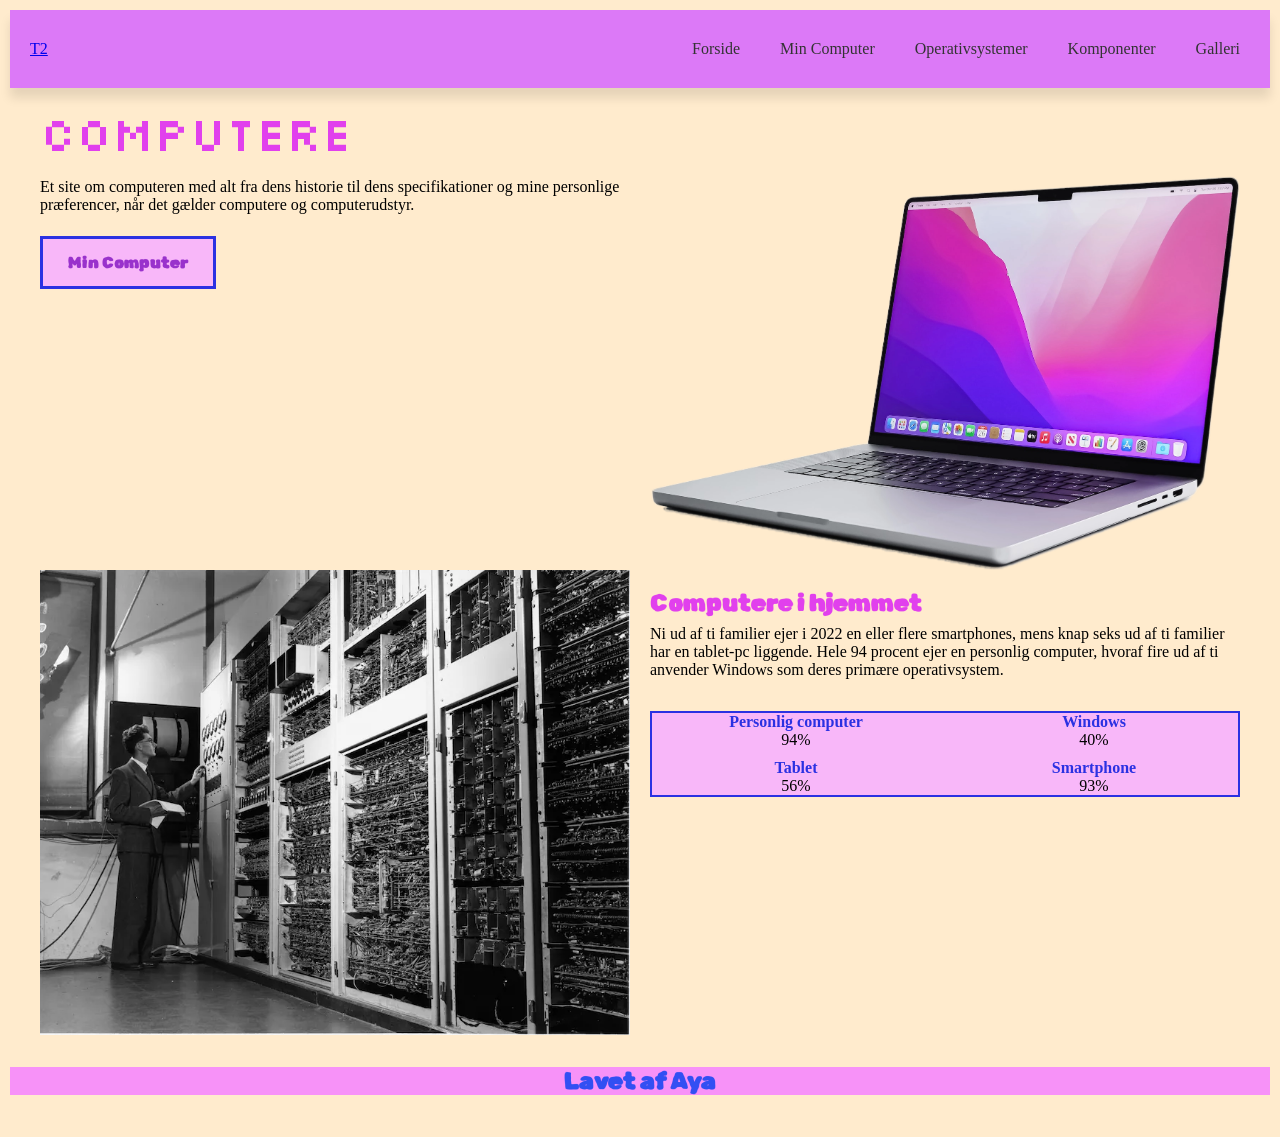
<file: index.html>
<!DOCTYPE html>
<html lang="en">

<head>
    <meta name="robots" content="noindex">
    <meta charset="UTF-8">
    <meta name="viewport" content="width=device-width, initial-scale=1.0">
    <title>Forside</title>
    <link rel="stylesheet" href="style.css">
    <link rel="stylesheet" href="layout.css">

    <link rel="preconnect" href="https://fonts.googleapis.com">
    <link rel="preconnect" href="https://fonts.gstatic.com" crossorigin>
    <link href="https://fonts.googleapis.com/css2?family=Silkscreen:wght@400;700&display=swap" rel="stylesheet">

    <link rel="preconnect" href="https://fonts.googleapis.com">
    <link rel="preconnect" href="https://fonts.gstatic.com" crossorigin>
    <link href="https://fonts.googleapis.com/css2?family=Rubik+Spray+Paint&display=swap" rel="stylesheet">

</head>

<body>

    <header>
        <div class="logo">
            <a href="index.html">T2</a>
        </div>
        <nav>
            <ul class="menu">
                <li><a href="index.html">Forside</a></li>
                <li><a href="min_computer.html">Min Computer</a></li>
                <li><a href="operativsystemer.html">Operativsystemer</a></li>
                <li><a href="komponenter.html">Komponenter</a></li>
                <li><a href="galleri.html">Galleri</a></li>
            </ul>
        </nav>
    </header>

    <main>
        <h1 class="computere">Computere</h1>
        <div class="grid_2-1">
            <div class="p_og_a">
                <p>Et site om computeren med alt fra dens historie til dens specifikationer og mine personlige
                    præferencer, når
                    det
                    gælder
                    computere og computerudstyr.</p>
                <a class="mincomputerlink" href="min_computer.html">Min Computer</a>
            </div>
            <img class="computercutout" src="./imgs/computer-cutout.webp" alt="Computer Cutout">
        </div>
        <div class="grid_1-1">
            <div class="h-p">
                <h2 class="underoverskrift">Computere i hjemmet</h2>
                <p>Ni ud af ti familier ejer i 2022 en eller flere smartphones, mens knap seks ud af ti familier har en
                    tablet-pc
                    liggende.
                    Hele 94 procent ejer en personlig computer, hvoraf fire ud af ti anvender Windows som deres primære
                    operativsystem.</p>

                <dl class="dlgrid_1-1">
                    <div>
                        <dt class="personligcomputer">Personlig computer</dt>
                        <dd>94%</dd>
                    </div>
                    <div>
                        <dt>Windows</dt>
                        <dd>40%</dd>
                    </div>
                    <div>
                        <dt>Tablet</dt>
                        <dd>56%</dd>
                    </div>
                    <div>
                        <dt>Smartphone</dt>
                        <dd>93%</dd>
                    </div>
                </dl>
            </div>
            <div class="orderindex">
                <img src="./imgs/computer-old.webp" alt="Computer Old">
            </div>
        </div>
    </main>

    <footer>
        Lavet af Aya
    </footer>

</body>

</html>
</file>
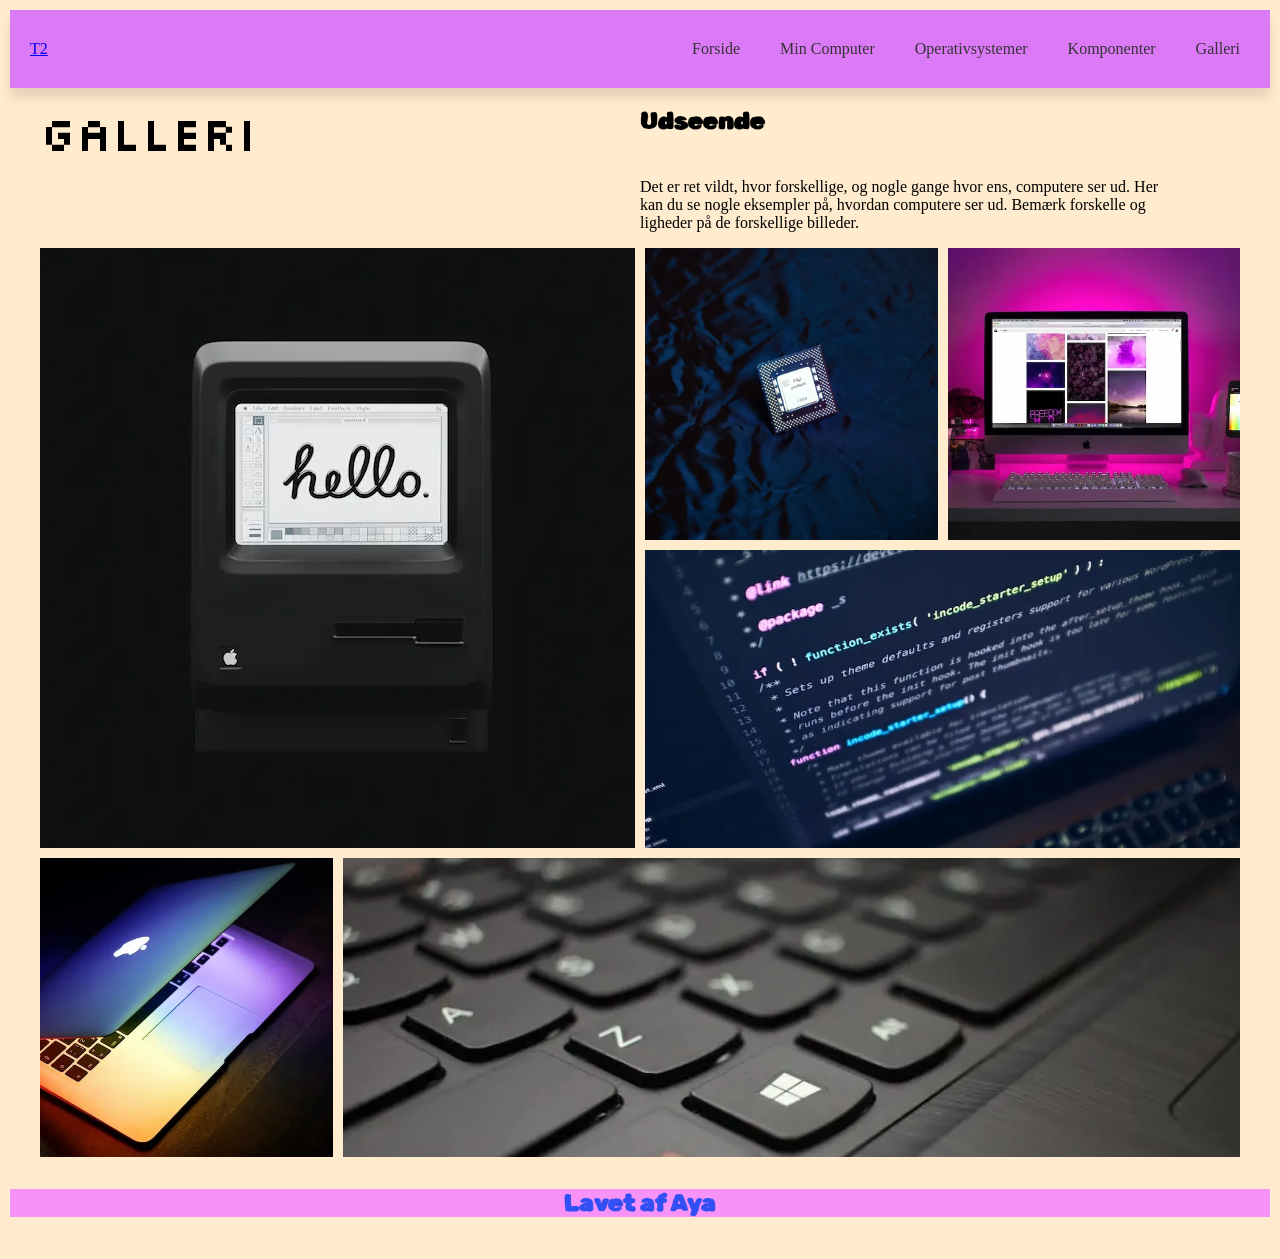
<file: galleri.html>
<!DOCTYPE html>
<html lang="en">

<head>
    <meta name="robots" content="noindex">
    <meta charset="UTF-8">
    <meta name="viewport" content="width=device-width, initial-scale=1.0">
    <title>Galleri</title>
    <link rel="stylesheet" href="style.css">
    <link rel="stylesheet" href="layout.css">

    <link rel="preconnect" href="https://fonts.googleapis.com">
    <link rel="preconnect" href="https://fonts.gstatic.com" crossorigin>
    <link href="https://fonts.googleapis.com/css2?family=Silkscreen:wght@400;700&display=swap" rel="stylesheet">

    <link rel="preconnect" href="https://fonts.googleapis.com">
    <link rel="preconnect" href="https://fonts.gstatic.com" crossorigin>
    <link href="https://fonts.googleapis.com/css2?family=Rubik+Spray+Paint&display=swap" rel="stylesheet">



</head>

<body>
    <header>
        <div class="logo">
            <a href="index.html">T2</a>
        </div>
        <nav>
            <ul class="menu">
                <li><a href="index.html">Forside</a></li>
                <li><a href="min_computer.html">Min Computer</a></li>
                <li><a href="operativsystemer.html">Operativsystemer</a></li>
                <li><a href="komponenter.html">Komponenter</a></li>
                <li><a href="galleri.html">Galleri</a></li>
            </ul>
        </nav>
    </header>

    <main>
        <div class="grid_galleri1-1">
            <h1>Galleri</h1>
            <h2>Udseende</h2>
            <p class="galleri_p">
                Det er ret vildt, hvor forskellige, og nogle gange hvor ens, computere ser ud. Her kan du se nogle
                eksempler
                på,
                hvordan
                computere ser ud. Bemærk forskelle og ligheder på de forskellige billeder.</p>
        </div>
        <div class="grid-galleri">
            <img class="hello" src="./imgs/galleri/apple-84.webp" alt="apple">
            <img class="desktop_setup" src="./imgs/galleri/desktop-setup.webp" alt="desktop_setup">
            <img class="intelchip" src="./imgs/galleri/intel-chip.webp" alt="intelchip">
            <img class="code" src="./imgs/galleri/code.webp" alt="code">
            <img class="macbook" src="./imgs/galleri/macbook.webp" alt="macbook">
            <img class="keyboard" src="./imgs/galleri/keyboard.webp" alt="keyboard">
        </div>
    </main>

    <footer>
        Lavet af Aya
    </footer>
</body>

</html>
</file>
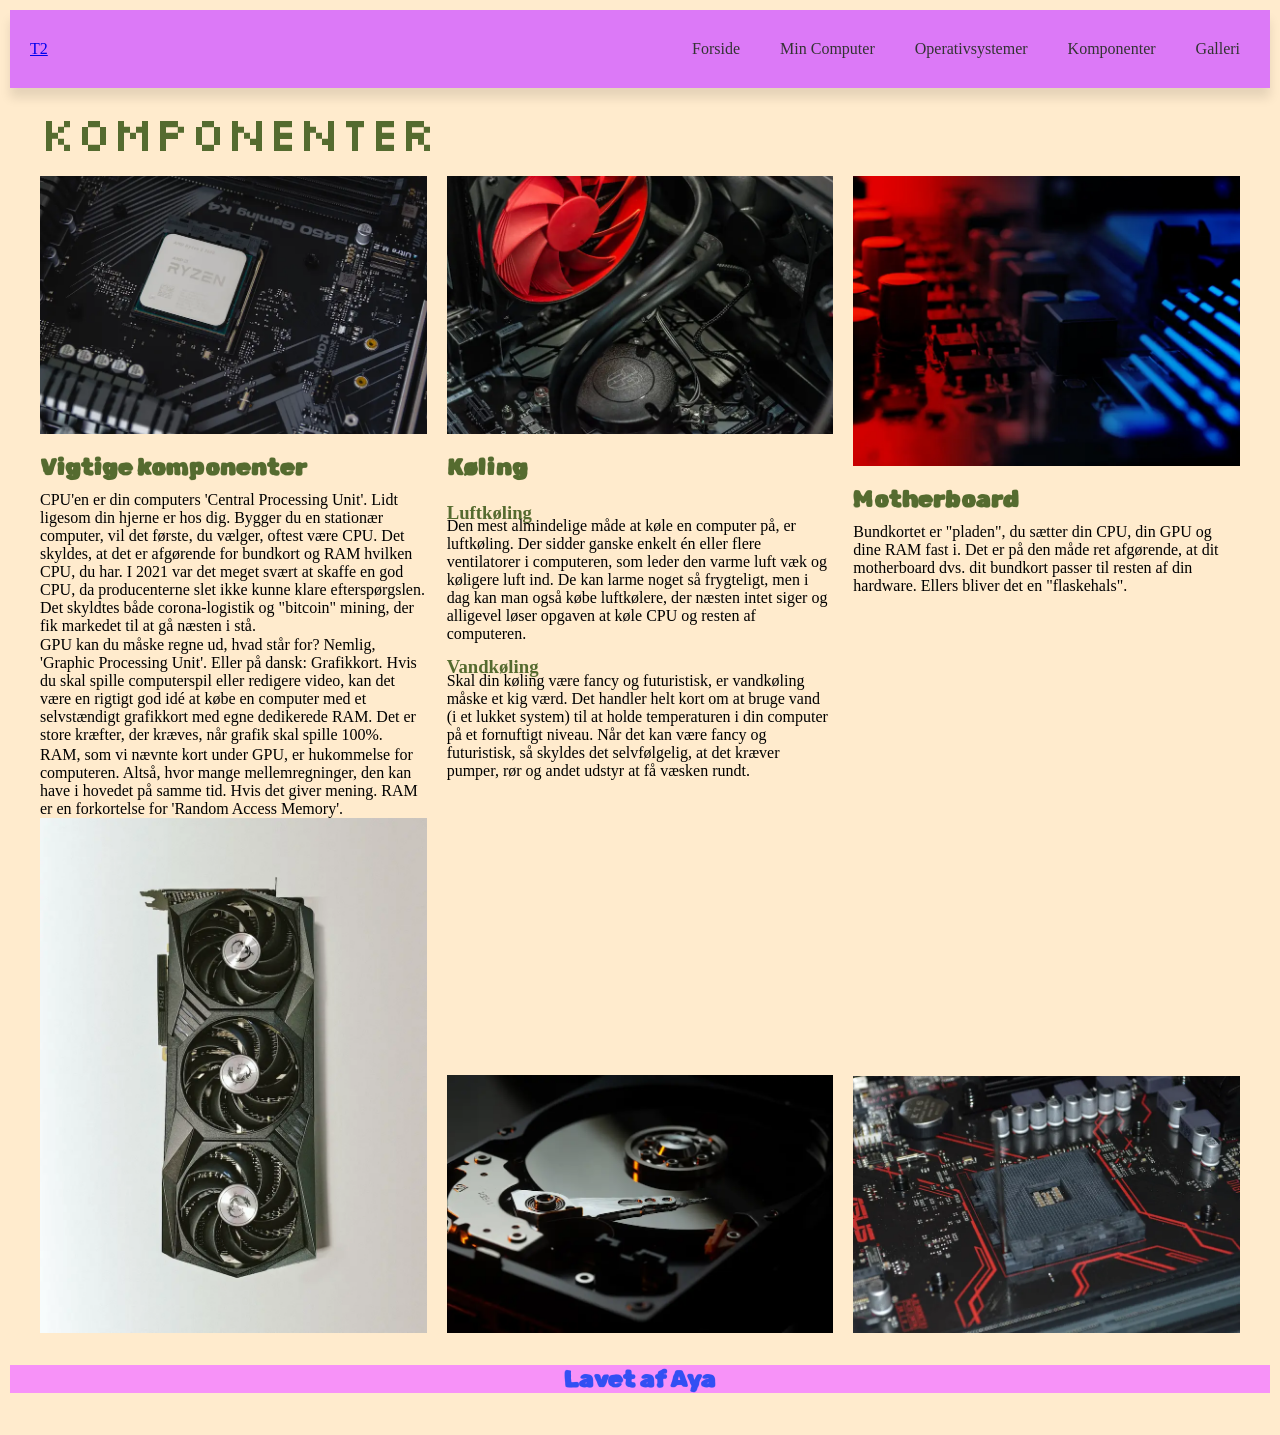
<file: komponenter.html>
<!DOCTYPE html>
<html lang="da">

<head>
    <meta name="robots" content="noindex">
    <meta charset="UTF-8">
    <meta name="viewport" content="width=device-width, initial-scale=1.0">
    <title>Komponenter</title>
    <link rel="stylesheet" href="style.css">
    <link rel="stylesheet" href="layout.css">


    <link rel="preconnect" href="https://fonts.googleapis.com">
    <link rel="preconnect" href="https://fonts.gstatic.com" crossorigin>
    <link href="https://fonts.googleapis.com/css2?family=Silkscreen:wght@400;700&display=swap" rel="stylesheet">

    <link rel="preconnect" href="https://fonts.googleapis.com">
    <link rel="preconnect" href="https://fonts.gstatic.com" crossorigin>
    <link href="https://fonts.googleapis.com/css2?family=Rubik+Spray+Paint&display=swap" rel="stylesheet">


</head>

<body>

    <header>
        <div class="logo">
            <a href="index.html">T2</a>
        </div>
        <nav>
            <ul class="menu">
                <li><a href="index.html">Forside</a></li>
                <li><a href="min_computer.html">Min Computer</a></li>
                <li><a href="operativsystemer.html">Operativsystemer</a></li>
                <li><a href="komponenter.html">Komponenter</a></li>
                <li><a href="galleri.html">Galleri</a></li>
            </ul>
        </nav>
    </header>
    <main>
        <h1 class="komponenter">Komponenter</h1>
        <div class="grid_1-1-1">
            <div class="flex_col">
                <img src="./imgs/komponenter/processor.webp" alt="processor_">
                <h2 class="vigtigekomponenter">Vigtige komponenter</h2>
                <p>CPU'en er din computers 'Central Processing Unit'. Lidt ligesom din hjerne er hos dig. Bygger du
                    en
                    stationær
                    computer,
                    vil det første, du vælger, oftest være CPU. Det skyldes, at det er afgørende for bundkort og RAM
                    hvilken
                    CPU, du
                    har. I
                    2021 var det meget svært at skaffe en god CPU, da producenterne slet ikke kunne klare
                    efterspørgslen.
                    Det
                    skyldtes både
                    corona-logistik og "bitcoin" mining, der fik markedet til at gå næsten i stå.</p>
                <p>GPU kan du måske regne ud, hvad står for? Nemlig, 'Graphic Processing Unit'. Eller på dansk:
                    Grafikkort.
                    Hvis
                    du
                    skal
                    spille computerspil eller redigere video, kan det være en rigtigt god idé at købe en computer
                    med et
                    selvstændigt
                    grafikkort med egne dedikerede RAM. Det er store kræfter, der kræves, når grafik skal spille
                    100%.
                </p>
                <p>RAM, som vi nævnte kort under GPU, er hukommelse for computeren. Altså, hvor mange
                    mellemregninger,
                    den
                    kan
                    have
                    i
                    hovedet på samme tid. Hvis det giver mening. RAM er en forkortelse for 'Random Access Memory'.
                </p>
                <img src="./imgs/komponenter/grafikkort.webp" alt="grafikkort">
            </div>
            <div class="flex_col">
                <img src="./imgs/komponenter/luft.webp" alt="luft">
                <h2 class="køling">Køling</h2>
                <h3 class="luftkøling">Luftkøling</h3>
                <p>Den mest almindelige måde at køle en computer på, er luftkøling. Der sidder ganske enkelt én
                    eller
                    flere
                    ventilatorer i
                    computeren, som leder den varme luft væk og køligere luft ind. De kan larme noget så frygteligt,
                    men
                    i
                    dag
                    kan
                    man også
                    købe luftkølere, der næsten intet siger og alligevel løser opgaven at køle CPU og resten af
                    computeren.
                </p>
                <h3 class="vandkøling">Vandkøling</h3>
                <p>Skal din køling være fancy og futuristisk, er vandkøling måske et kig værd. Det handler helt kort
                    om
                    at
                    bruge
                    vand (i et
                    lukket system) til at holde temperaturen i din computer på et fornuftigt niveau. Når det kan
                    være
                    fancy
                    og
                    futuristisk,
                    så skyldes det selvfølgelig, at det kræver pumper, rør og andet udstyr at få væsken rundt.</p>
                <img src="./imgs/komponenter/vand.webp" alt="vand">
            </div>
            <div class="flex_col">
                <img src="./imgs/komponenter/motherboard1.webp" alt="motherboard">
                <h2 class="motherboard">Motherboard</h2>
                <p>Bundkortet er "pladen", du sætter din CPU, din GPU og dine RAM fast i. Det er på den måde ret
                    afgørende,
                    at
                    dit
                    motherboard dvs. dit bundkort passer til resten af din hardware. Ellers bliver det en
                    "flaskehals".
                </p>
                <img src="./imgs/komponenter/motherboard2.webp" alt="bundkort">


            </div>
        </div>
    </main>
    <footer>
        Lavet af Aya
    </footer>
</body>

</html>
</file>
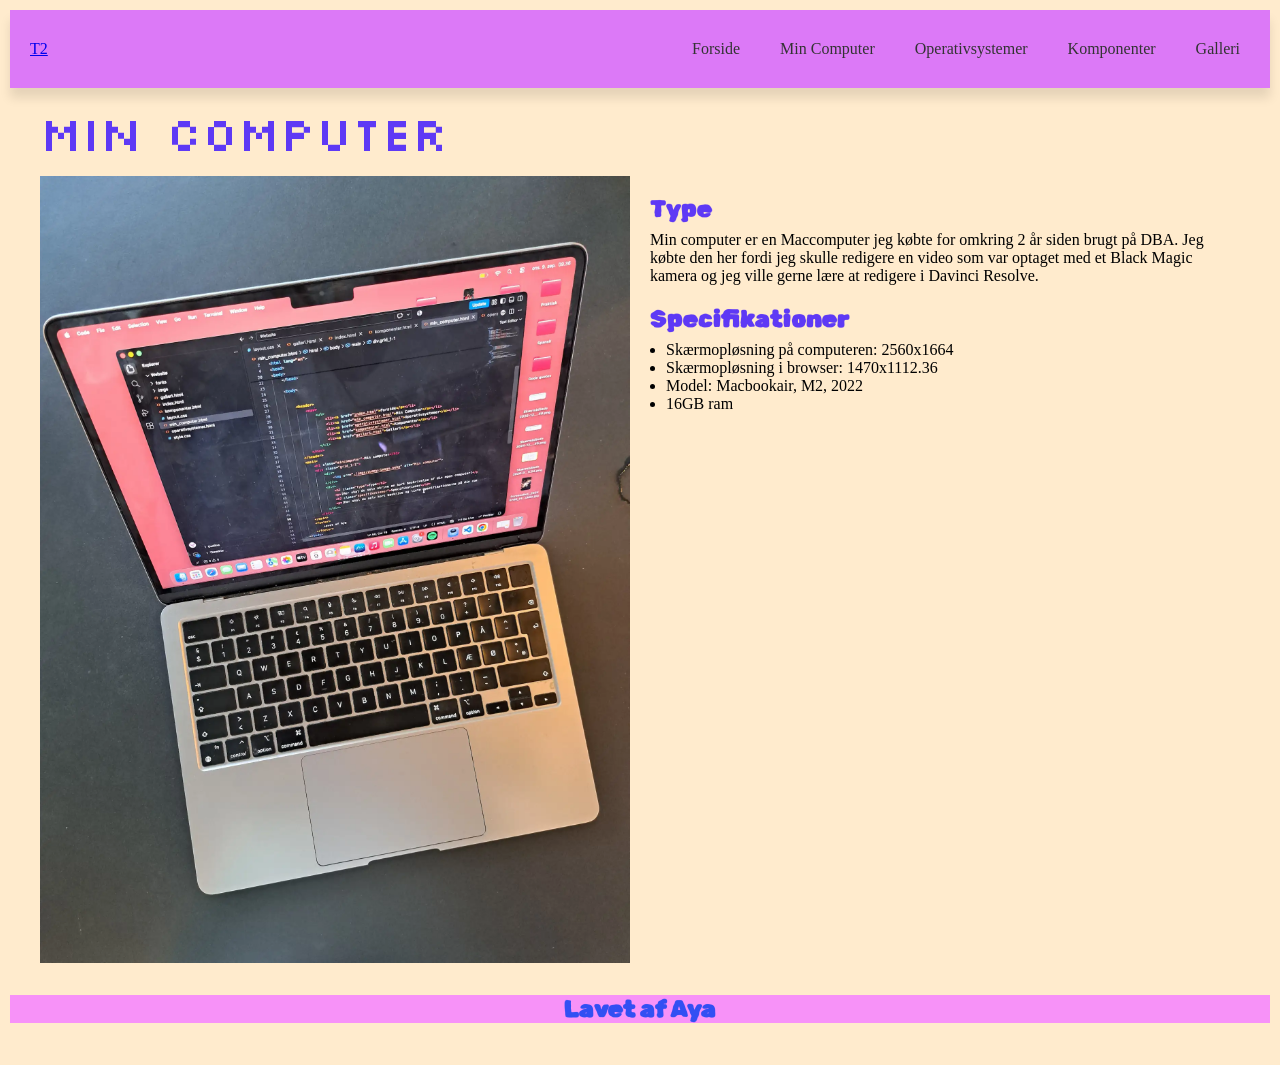
<file: min_computer.html>
<!DOCTYPE html>
<html lang="en">

<head>
    <meta name="robots" content="noindex">
    <meta charset="UTF-8">
    <meta name="viewport" content="width=device-width, initial-scale=1.0">
    <title>Min Computer</title>
    <link rel="stylesheet" href="style.css">
    <link rel="stylesheet" href="layout.css">

    <link rel="preconnect" href="https://fonts.googleapis.com">
    <link rel="preconnect" href="https://fonts.gstatic.com" crossorigin>
    <link href="https://fonts.googleapis.com/css2?family=Silkscreen:wght@400;700&display=swap" rel="stylesheet">

    <link rel="preconnect" href="https://fonts.googleapis.com">
    <link rel="preconnect" href="https://fonts.gstatic.com" crossorigin>
    <link href="https://fonts.googleapis.com/css2?family=Rubik+Spray+Paint&display=swap" rel="stylesheet">



</head>

<body>


    <header>
        <div class="logo">
            <a href="index.html">T2</a>
        </div>
        <nav>
            <ul class="menu">
                <li><a href="index.html">Forside</a></li>
                <li><a href="min_computer.html">Min Computer</a></li>
                <li><a href="operativsystemer.html">Operativsystemer</a></li>
                <li><a href="komponenter.html">Komponenter</a></li>
                <li><a href="galleri.html">Galleri</a></li>
            </ul>
        </nav>
    </header>
    <main>
        <h1 class="mincomputer">Min computer</h1>
        <div class="grid_1-1">
            <div>
                <img src="./imgs/min_computer.webp" alt="Min computer">
            </div>
            <div>
                <h2 class="type">Type</h2>
                <p>Min computer er en Maccomputer jeg købte for omkring 2 år siden brugt på DBA. Jeg købte den her
                    fordi jeg skulle redigere en video
                    som var optaget med et Black Magic kamera og jeg ville gerne lære at redigere i Davinci Resolve.
                </p>
                <h2 class="specifikationer">Specifikationer</h2>
                <ul>
                    <li>Skærmopløsning på computeren: 2560x1664</li>
                    <li>Skærmopløsning i browser: 1470x1112.36 </li>
                    <li>Model: Macbookair, M2, 2022</li>
                    <li>16GB ram</li>
                </ul>
            </div>
        </div>
    </main>
    <footer>
        Lavet af Aya
    </footer>
</body>

</html>
</file>
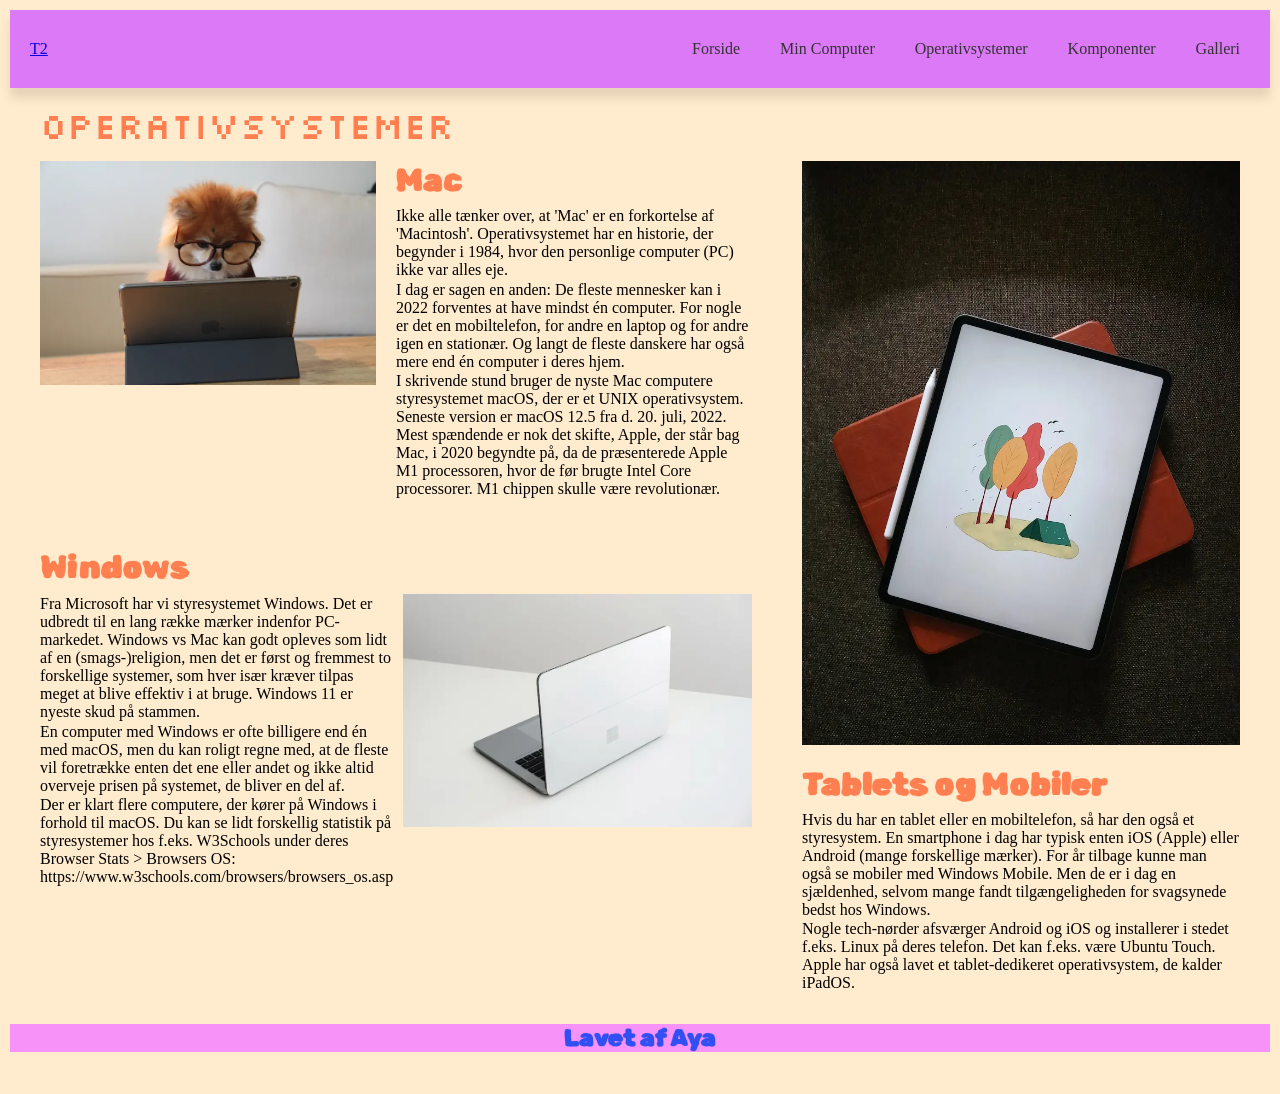
<file: operativsystemer.html>
<!DOCTYPE html>
<html lang="da">

<head>
    <meta name="robots" content="noindex">
    <meta charset="UTF-8">
    <meta name="viewport" content="width=device-width, initial-scale=1.0">
    <title>Operativsystemer</title>
    <link rel="stylesheet" href="style.css">
    <link rel="stylesheet" href="layout.css">

    <link rel="preconnect" href="https://fonts.googleapis.com">
    <link rel="preconnect" href="https://fonts.gstatic.com" crossorigin>
    <link href="https://fonts.googleapis.com/css2?family=Silkscreen:wght@400;700&display=swap" rel="stylesheet">

    <link rel="preconnect" href="https://fonts.googleapis.com">
    <link rel="preconnect" href="https://fonts.gstatic.com" crossorigin>
    <link href="https://fonts.googleapis.com/css2?family=Rubik+Spray+Paint&display=swap" rel="stylesheet">
</head>

<body>

    <header>
        <div class="logo">
            <a href="index.html">T2</a>
        </div>
        <nav>
            <ul class="menu">
                <li><a href="index.html">Forside</a></li>
                <li><a href="min_computer.html">Min Computer</a></li>
                <li><a href="operativsystemer.html">Operativsystemer</a></li>
                <li><a href="komponenter.html">Komponenter</a></li>
                <li><a href="galleri.html">Galleri</a></li>
            </ul>
        </nav>
    </header>

    <main>
        <h1 class="operativsystemer">Operativsystemer</h1>
        <div class="grid_5-3">
            <section class="section-1">
                <div class="grid_2-3">
                    <img class="macbillede" src="./imgs/mac.webp" alt="mac">

                    <div class="tekstmac">
                        <h2 class="mac">Mac</h2>
                        <p>Ikke alle tænker over, at 'Mac' er en forkortelse af 'Macintosh'. Operativsystemet har en
                            historie,
                            der
                            begynder
                            i 1984,
                            hvor den personlige computer (PC) ikke var alles eje.</p>
                        <p>I dag er sagen en anden: De fleste mennesker kan i 2022 forventes at have mindst én
                            computer.
                            For
                            nogle
                            er
                            det en
                            mobiltelefon, for andre en laptop og for andre igen en stationær. Og langt de fleste
                            danskere
                            har
                            også
                            mere
                            end
                            én
                            computer i deres hjem.</p>
                        <p>I skrivende stund bruger de nyste Mac computere styresystemet macOS, der er et UNIX
                            operativsystem.
                            Seneste
                            version er
                            macOS 12.5 fra d. 20. juli, 2022. Mest spændende er nok det skifte, Apple, der står bag
                            Mac,
                            i
                            2020
                            begyndte
                            på,
                            da de
                            præsenterede Apple M1 processoren, hvor de før brugte Intel Core processorer. M1 chippen
                            skulle
                            være
                            revolutionær.</p>
                    </div>
                </div>

                <div class="grid_3-2">
                    <div class="windowsbillede">
                        <img src="./imgs/windows.webp" alt="windows">
                    </div>
                    <div class="order">
                        <h2 class="windows">Windows</h2>
                        <p>Fra Microsoft har vi styresystemet Windows. Det er udbredt til en lang række mærker
                            indenfor
                            PC-markedet.
                            Windows
                            vs Mac
                            kan godt opleves som lidt af en (smags-)religion, men det er først og fremmest to
                            forskellige
                            systemer,
                            som
                            hver
                            især
                            kræver tilpas meget at blive effektiv i at bruge. Windows 11 er nyeste skud på
                            stammen.
                        </p>
                        <p>En computer med Windows er ofte billigere end én med macOS, men du kan roligt regne
                            med,
                            at
                            de
                            fleste
                            vil
                            foretrække
                            enten det ene eller andet og ikke altid overveje prisen på systemet, de bliver en
                            del
                            af.
                        </p>
                        <p>Der er klart flere computere, der kører på Windows i forhold til macOS. Du kan se
                            lidt
                            forskellig
                            statistik
                            på
                            styresystemer hos f.eks. W3Schools under deres Browser Stats > Browsers OS:
                            https://www.w3schools.com/browsers/browsers_os.asp</p>
                    </div>
                </div>
            </section>

            <section class="section-2">
                <img class="tabletbillede" src="./imgs/tablet.webp" alt="tablet">
                <h2 class="tabletsogmobiler">Tablets og Mobiler</h2>
                <p>Hvis du har en tablet eller en mobiltelefon, så har den også et styresystem. En smartphone i
                    dag
                    har
                    typisk
                    enten
                    iOS
                    (Apple) eller Android (mange forskellige mærker). For år tilbage kunne man også se mobiler
                    med
                    Windows
                    Mobile.
                    Men de er
                    i dag en sjældenhed, selvom mange fandt tilgængeligheden for svagsynede bedst hos Windows.
                </p>
                <p>Nogle tech-nørder afsværger Android og iOS og installerer i stedet f.eks. Linux på deres
                    telefon.
                    Det
                    kan
                    f.eks.
                    være
                    Ubuntu Touch. Apple har også lavet et tablet-dedikeret operativsystem, de kalder iPadOS.</p>
            </section>

        </div>
    </main>

    <footer>
        Lavet af Aya
    </footer>
</body>

</html>
</file>
<file: style.css>
/*************** Reset *********************/
* {
  margin: 0rem;
  padding: 0;
  box-sizing: border-box;
}

img {
  width: 100%;
  height: auto;
  display: block;
}

/******************* FORSIDE *******************/
/******************** Body **********************/

body {
  background-color: blanchedalmond;
  padding: 10px;

  h1 {
    /*************** Fonts *******************/
    font-family: "Silkscreen", sans-serif;
    font-weight: 400;
    font-style: normal;
    font-size: 3rem;
    margin-block: 0.9rem 0.8rem;
  }

  h2 {
    font-family: "Rubik Spray Paint", system-ui;
    font-weight: 400;
    font-style: normal;
    margin-top: 1.2rem;
    margin-bottom: 0.5rem;
  }
}

h3 {
  margin-block: 0.8rem -0.5rem;
}

dt {
  font-weight: bold;
  color: rgb(43, 49, 226);
}

.mincomputerlink {
  color: darkorchid;
  background-color: rgb(248, 183, 249);
  font-family: "Rubik Spray Paint", system-ui;
  font-weight: 400;
  font-style: normal;
  padding: 14px 25px;
  border: 3px solid rgb(43, 49, 226);
  text-decoration: none;
  display: inline-block;
  margin-top: 22px;
}

/************* Classes **********/

.computere {
  color: rgb(225, 64, 237);
}
.underoverskrift {
  color: rgb(225, 64, 237);
}

/************** KOMPONENTER ***************/

p {
  margin-block: 0.1rem 0rem;
}

/************** Classes **************/
.komponenter {
  color: darkolivegreen;
}

.køling {
  color: darkolivegreen;
}

.motherboard {
  color: darkolivegreen;
}

.luftkøling {
  color: darkolivegreen;
}

.vandkøling {
  color: darkolivegreen;
}
.vigtigekomponenter {
  color: darkolivegreen;
}

/****************** MIN COMPUTER ********************/

/****************** Classes ************************/

.mincomputer {
  color: rgb(94, 57, 245);
}
.type {
  color: rgb(94, 57, 245);
}
.specifikationer {
  color: rgb(94, 57, 245);
}
ul {
  padding-left: 16px;
}

/**************** OPERATIVSYSTEMER ****************/

/***************** Classes ********************/

.operativsystemer {
  font-size: 2.25rem;
  color: coral;
}
.mac {
  font-size: 2rem;
  color: coral;
  margin-top: 0rem;
}

.windows {
  font-size: 2rem;
  color: coral;
}

.tabletsogmobiler {
  font-size: 2rem;
  color: coral;
}

/****************** Footer *****************/
footer {
  margin-block: 2rem;
  font-family: "Rubik Spray Paint", system-ui;
  font-weight: 400;
  font-style: normal;
  color: rgb(50, 79, 243);
  font-size: 1.5rem;
  text-align: center;
  background-color: rgb(247, 146, 248);
}

/******************** Menu ******************/

header {
  position: sticky;
  top: 0;
  display: flex;
  justify-content: space-between;
  align-items: center;
  padding: 20px;
  background-color: #dc79f7;
  box-shadow: 0 10px 10px rgba(0, 0, 0, 0.1);
}

.logo img {
  width: 50px;
  height: 50px;
}

.menu {
  display: flex;
  list-style: none;
  margin: 0;
  padding: 0;
  @media (width < 700px) {
    display: none;
  }
}

.menu li {
  margin-right: 20px;
}

.menu li:last-child {
  margin-right: 0;
}

.menu a {
  display: block;
  padding: 10px;
  color: #333333;
  text-decoration: none;
  transition: color 0.3s;
  text-align: end;
}

.menu a:hover {
  color: #ff0000;
}
</file>
<file: layout.css>
main {
  max-width: 1200px;
  margin: 0 auto;
}
/*****************MIN COMPUTER ******************/
.grid_1-1 {
  @media (width>800px) {
    display: grid;
    grid-template-columns: 1fr 1fr;
    gap: 20px;
  }
}

/******************** FORSIDE ********************/
.grid_2-1 {
  display: grid;
  gap: 20px;
  @media (width>800px) {
    grid-template-columns: repeat(2, 1fr);
  }
}

.computercutout {
  @media (width>800px) {
    grid-column: 2;
  }
}

.grid_1-1 {
  display: grid;
  gap: 20px;
  @media (width>800px) {
    grid-template-columns: 1fr 1fr;
  }
}

.orderindex {
  display: grid;
  gap: 20px;
  @media (width>800px) {
    order: -1;
  }
}

dl {
  display: grid;
  gap: 10px;
  margin-top: 1rem;
  border: 2px solid rgb(43, 49, 226);
  background-color: rgb(248, 183, 249);
  text-align: center;
  margin-top: 2rem;
  margin-bottom: 2 rem;
  @media (width>800px) {
    grid-template-columns: 1fr 1fr;
  }
}

/****************OPERATIVSYSTEMER*****************/

.grid_5-3 {
  display: grid;
  gap: 20px;
  @media (width>800px) {
    grid-template-columns: repeat(5, 3fr);
  }
}
.section-1 {
  @media (width>800px) {
    grid-column: 1 / span 3;
  }
}

.section-2 {
  @media (width>800px) {
    grid-column: 4 / span 2;
    padding-left: 30px;
  }
}

.order {
  @media (width>800px) {
    display: grid;
    grid-row: 2;
    padding-top: 20px;
  }
}

.grid_2-3 {
  display: grid;
  @media (width>800px) {
    grid-template-columns: repeat(2, 3fr);
  }
}

.grid_3-2 {
  display: grid;
  gap: 10px;
  @media (width>800px) {
    grid-template-columns: repeat(3, 2fr);
  }
}

.windows {
  display: grid;
  gap: 50px;
}

.macbillede {
  border-radius: 0%;
  padding-right: 20px;
  @media (width>800px) {
    grid-column: 1;
    grid-row: 1;
  }
}

.tekstmac {
  @media (width>800px) {
    grid-column: 2;
    grid-row: 1;
  }
}

.windowsbillede {
  border-radius: 15%;
  @media (width>800px) {
    grid-column: 2 / span 4;
    grid-row: 2;
    padding-top: 86px;
  }
}

.tabletbillede {
  border-radius: 0%;
}

/****************** GALLERI *********************/

.grid_galleri1-1 {
  display: grid;
  @media (width>800px) {
    grid-template-columns: 1fr 1fr;
  }
}

.galleri_p {
  margin-bottom: 1rem;
  @media (width>800px) {
    grid-column: 2;
    grid-row: 2;
    max-width: 65ch;
  }
}

.grid-galleri {
  display: grid;
  grid-template-columns: 1fr 1fr;
  gap: 10px;
  img {
    align-self: stretch;
    object-fit: cover;
  }
  @media (width>800px) {
    display: grid;
    grid-template-columns: 1fr 1fr 1fr 1fr;
  }
}

.hello {
  grid-column: 1 / 3;

  grid-row: 1 / 2;
  @media (width>800px) {
    grid-column: 1 / 3;
    grid-row: 1 / 3;
  }
}

.desktop_setup {
  grid-row: 2;
  @media (width>800px) {
    grid-column: 4;
    grid-row: 1;
  }
}
.intelchip {
  @media (width>800px) {
    grid-column: 3;
  }
}
.code {
  grid-column: span 2;
}

.macbook {
  grid-column: span 2;

  @media (width>800px) {
    grid-column: span 1;
  }
}

.keyboard {
  grid-column: span 2;
  @media (width>800px) {
    grid-column: span 3;
  }
}

/********************** KOMPONENTER ***********************/

.grid_1-1-1 {
  gap: 20px;
  @media (width>800px) {
    display: grid;
    grid-template-columns: 1fr 1fr 1fr;
  }
}

.flex_col {
  @media (width>800px) {
    display: flex;
    flex-direction: column;
    :first-child {
      align-self: flex-end;
    }
    :last-child {
      margin-top: auto;
    }
  }
}
</file>
